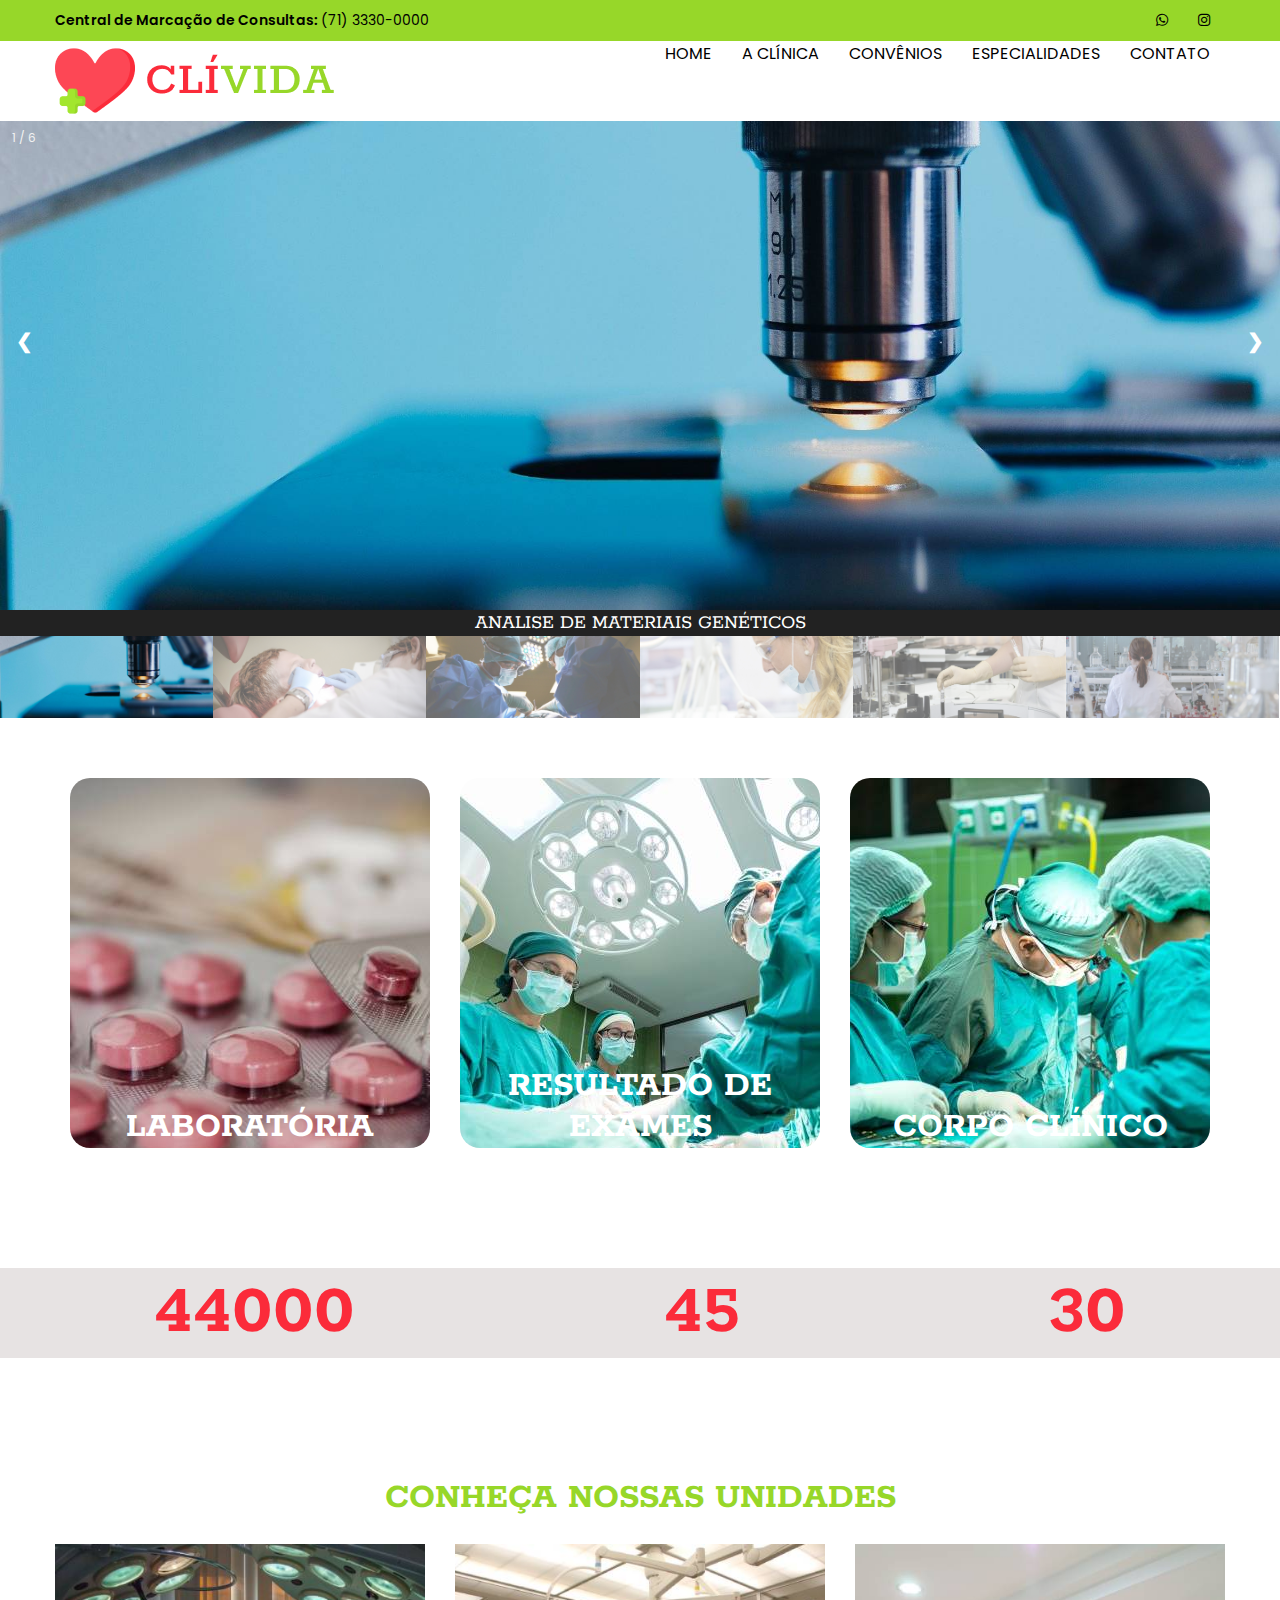
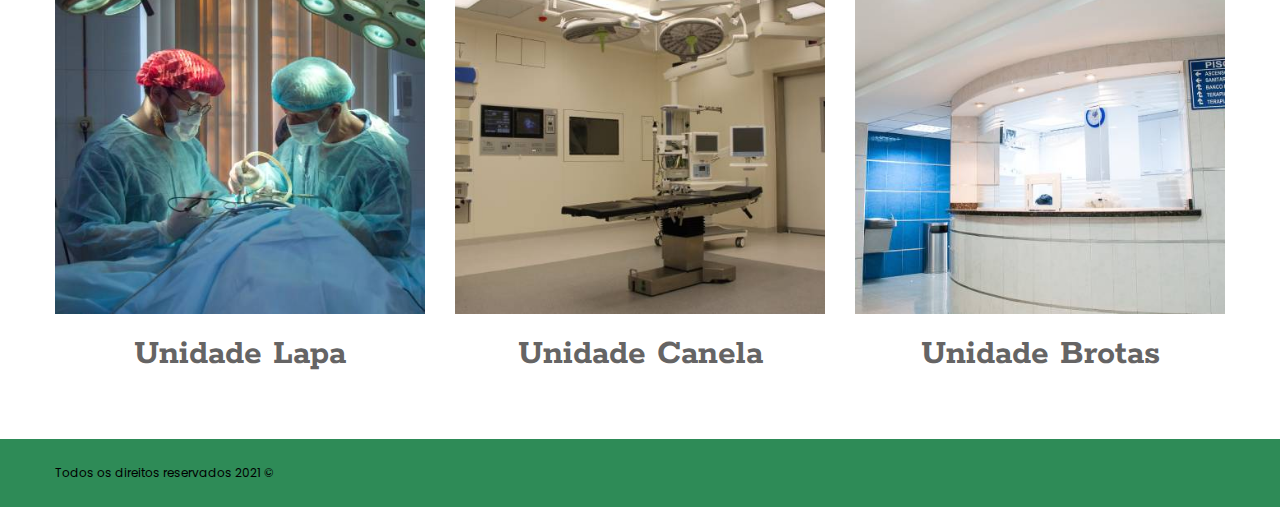
<file: projeto-clinica/index.html>
<!DOCTYPE html>
<html lang="pt-br">
<head>
    <meta charset="UTF-8">
    <meta http-equiv="X-UA-Compatible" content="IE=edge">
    <meta name="viewport" content="width=device-width, initial-scale=1.0">
    <title>Clinica</title>
    <!-- css-->
    <link rel="stylesheet" href="css/style.css">
    <link rel="stylesheet" href="css/slide.css">

    <!-- font google-->
    <link rel="preconnect" href="https://fonts.googleapis.com">
    <link rel="preconnect" href="https://fonts.gstatic.com" crossorigin>
    <link href="https://fonts.googleapis.com/css2?family=Poppins:ital,wght@0,200;0,400;0,600;0,700;1,100;1,200;1,300;1,400;1,600&family=Rokkitt:wght@200;300;400;600;700;800&display=swap" rel="stylesheet">

    <!-- icon awesome-->
    <link rel="stylesheet" href="https://cdnjs.cloudflare.com/ajax/libs/font-awesome/6.0.0-beta3/css/all.min.css">
</head>
<body>
    <div id="top">
    <div class="box container-flex">
        <div class="central">
            <span>Central de Marcação de Consultas: 
            </span> (71) 3330-0000
        </div>
    <div class= "social-media">
        <ul class="flex-center">
            <li>
                <a href="https://web.whatsapp.com/send?phone=5575998863487" target="_blank">
                    <i class="fab fa-whatsapp"></i>
                </a>
            </li>
            <li>
                <a href="https://www.instagram.com/" target="_blank">
                    <i class="fab fa-instagram"></i>
                </a>
            </li>
        </ul>
    </div>
</div>
</div>
<header>
    <div class="box container-flex">
        <a href="index.html">
            <img src="images/logo.png" alt="Logo da Clinica">
        </a>
        <nav class="header-navbar">
            <ul class="flex-center">
                <li>
                    <a href="index.html">Home</a>
                </li>
                <li>
                    <a href="clinica.html">A Clínica</a>
                </li>
                <li>
                    <a href="convenios.html">Convênios</a>
                </li>
                <li>
                    <a href="especialidades.html">Especialidades</a>
                </li>
                <li>
                    <a href="contato.html">Contato</a>
                </li>
            </ul>
        </nav>
    </div>
</header>

<!--aqui entra o slide-->
<div class="container">
  <div class="mySlides">
    <div class="numbertext">1 / 6</div>
    <img src="images/slide1.jpg" style="width:100%">
  </div>

  <div class="mySlides">
    <div class="numbertext">2 / 6</div>
    <img src="images/slide2.jpg" style="width:100%">
  </div>

  <div class="mySlides">
    <div class="numbertext">3 / 6</div>
    <img src="images/slide3.jpg" style="width:100%">
  </div>
    
  <div class="mySlides">
    <div class="numbertext">4 / 6</div>
    <img src="images/slide4.jpg" style="width:100%">
  </div>

  <div class="mySlides">
    <div class="numbertext">5 / 6</div>
    <img src="images/slide5.jpg" style="width:100%">
  </div>
    
  <div class="mySlides">
    <div class="numbertext">6 / 6</div>
    <img src="images/slide6.jpg" style="width:100%">
  </div>
    
  <a class="prev" onclick="plusSlides(-1)">❮</a>
  <a class="next" onclick="plusSlides(1)">❯</a>

  <div class="caption-container">
    <p id="caption"></p>
  </div>

  <div class="row">
    <div class="column">
      <img class="demo cursor" src="images/slide1.jpg" style="width:100%" onclick="currentSlide(1)" alt="Analise de materiais genéticos ">
    </div>
    <div class="column">
      <img class="demo cursor" src="images/slide2.jpg" style="width:100%" onclick="currentSlide(2)" alt="Odontologia infantil">
    </div>
    <div class="column">
      <img class="demo cursor" src="images/slide3.jpg" style="width:100%" onclick="currentSlide(3)" alt="Cirurgia Geral">
    </div>
    <div class="column">
      <img class="demo cursor" src="images/slide4.jpg" style="width:100%" onclick="currentSlide(4)" alt="Ortopedia">
    </div>
    <div class="column">
      <img class="demo cursor" src="images/slide5.jpg" style="width:100%" onclick="currentSlide(4)" alt="Exames de Sangue">
    </div> 
    <div class="column">
      <img class="demo cursor" src="images/slide6.jpg" style="width:100%" onclick="currentSlide(4)" alt="Endocrinologia">
    </div>  
  </div>
</div>
<!--aqui termina o slide-->

<!--section acesso rapido serviços-->
<section>
<div class="flex-center box">
  <div class="card" id="card-1"> 
    <a href="#"><h3>Laboratória</h3></a>
  </div>
  <div class="card" id="card-2"> 
    <a href="#"><h3>Resultado de <br>Exames</h3></a>
  </div>
  <div class="card" id="card-3"> 
    <a href="#"><h3>Corpo Clínico</h3></a>
  </div>
</div>
</section>

<!--section do contador-->
<section id="count">
  <div class="content">
    <div class="value" akhi="50000">0</div>
    <div class="value" akhi="45">0</div>
    <div class="value" akhi="30">0</div>
  </div>
</section>

<!--section conheça nossas unidades-->
<section>
    <h1><h1>Conheça nossas Unidades</h1></h1>
    <div class="flex-center box">
      <div class="unidades">
        <figure>
          <img src="images/unidade1.png" alt="Unidade lapa">
          <figcaption>Unidade Lapa</figcaption>
        </figure>
      </div>
      <div class="unidades">
        <figure>
          <img src="images/unidade2.png" alt="Unidade lapa">
          <figcaption>Unidade Canela</figcaption>
        </figure>
      </div>
      <div class="unidades">
        <figure>
          <img src="images/unidade3.png" alt="Unidade lapa">
          <figcaption>Unidade Brotas</figcaption>
        </figure>
      </div>
    </div>
</section>
    
    <footer>
        <div class="box">
            Todos os direitos reservados 2021 &copy;
        </div>
    </footer>

    <!--aqui comeca o script-->
    <script>
        var slideIndex = 1;
        showSlides(slideIndex);
        
        function plusSlides(n) {
          showSlides(slideIndex += n);
        }
        
        function currentSlide(n) {
          showSlides(slideIndex = n);
        }
        
        function showSlides(n) {
          var i;
          var slides = document.getElementsByClassName("mySlides");
          var dots = document.getElementsByClassName("demo");
          var captionText = document.getElementById("caption");
          if (n > slides.length) {slideIndex = 1}
          if (n < 1) {slideIndex = slides.length}
          for (i = 0; i < slides.length; i++) {
              slides[i].style.display = "none";
          }
          for (i = 0; i < dots.length; i++) {
              dots[i].className = dots[i].className.replace(" active", "");
          }
          slides[slideIndex-1].style.display = "block";
          dots[slideIndex-1].className += " active";
          captionText.innerHTML = dots[slideIndex-1].alt;
        }

        const counters = document.querySelectorAll('.value');
const speed = 200;

counters.forEach( counter => {
   const animate = () => {
      const value = +counter.getAttribute('akhi');
      const data = +counter.innerText;
     
      const time = value / speed;
     if(data < value) {
          counter.innerText = Math.ceil(data + time);
          setTimeout(animate, 1);
        }else{
          counter.innerText = value;
        }
     
   }
   
   animate();
});
        
        </script>
        <!--aqui termina o script-->

</body>
</html>
</file>
<file: projeto-clinica/css/style.css>
*{
    font-family: 'Poppins', sans-serif;
    margin: 0;
    padding: 0;
}
h1, h2, h3, h4, h5, h6{
    font-family: 'Rokkitt', serif;
}
h1{
    color: #97D729;
    font-size: 36px;
    text-transform: uppercase;
    text-align: center;
}


h3{
    font-size: 36px;
    text-align: center;
    color:white;
    text-transform: uppercase;
}
section{
    padding: 60px 0;
}
footer{
    background-color: #2E8B57;
    margin-top: 40px;
    padding: 25px 0;
    font-size: 12px;
}
a:link{
    color: black;
    text-decoration: none;
    text-transform: uppercase;
}

figure img{
    width: 370px;
}
figcaption{
    margin-top: 20px;
    font-family: 'Rokkitt', serif;
    text-align: center;
    color: #656464;
    font-weight: bold;
    font-size: 36px;
}
/*clases e ids*/
#top{
  width: 100%;
  background-color:#97D729;
  padding: 10px 0;
  font-size: 14px;  
}

.central span{font-weight: 600;}
.box{
    width: 1170px;
    margin: 0 auto;
}
.container-flex{
    display: flex;
    justify-content: space-between;
}
.social-media ul li a:hover{
    color: #FB2B3A
}
.flex-center{
    display: flex;
    align-items: center;
    justify-content: center;
}

.flex-center li{
    list-style: none;
    margin: 0 15px;
}
.flex-center a{
    color: black;
}
.card{
    width: 370px;
    height: 370px;
    border-radius: 20px;
    margin: 0 15px;
    display: flex;
    align-items: flex-end;
    justify-content: center;
}

.card:hover {
    background-size: 120%;
    background-color: lightsteelblue;
    background-blend-mode: multiply;
}
.header-navbar ul li a:hover{
	color: red;
}
#card-1{
    background-image: url("../images/img1.jpg");
}
#card-2{
    background-image: url("../images/img2.jpg");
}
#card-3{
    background-image: url("../images/img3.jpg");
}
/*aqui comeca unidades*/
.unidades{
    width: 370px;
    height: 370px;
    margin: 25px 15px;
}
/*Contador*/
.content {
    display: flex;
    justify-content: space-around;
    align-items: center;
      background: #E7E3E3;
    height: 10vh;
  }
  
  .value {
    font-size: 72px;
    font-family: 'Rokkitt', serif;
    display: block;
    font-weight: bold;
    color: #FB2B3A;
  }
  /*Aqui termina o contador Contador*/
  #caption{
    text-transform: uppercase;
    font-family: 'Rokkitt', serif;
    font-size: 20px;
    }
    /* css responsivo */

@media screen and (max-width: 990px) {
    body {
        background-color: ghostwhite;
    }
    .container {
        max-width: 100%;
    }
    .header-navbar {
        flex-wrap: wrap;
        width: 80%;
    }
    .container-flex {
        width: 80%;
        flex-direction: column;
    }
    .flex-center {
        flex-wrap: wrap;
        width: 80%;
        flex-direction: column;
        text-align: left;
    }
    .social-media {
        flex-wrap: wrap;
        width: 80%;
        flex-direction: column;
        text-align: left;
    }
}

@media screen and (max-width: 600px) {
    body {
        background-color: gainsboro;
    }
    .header {
        flex-direction: column;
        text-align: center;
    }
    .container {
        flex-direction: column;
    }
    .mySlides {
        width: 80%;
    }
    .header {
        flex-direction: column;
        text-align: right;
    }
    .container-flex {
        width: 80%;
        flex-direction: column;
    }
     :target {
        scroll-margin-top: 100px;
    }
    
}
</file>
<file: projeto-clinica/css/slide.css>
* {
    box-sizing: border-box;
  }
  
  img {
    vertical-align: middle;
  }
  
  /* Position the image container (needed to position the left and right arrows) */
  .container {
    position: relative;
  }
  
  /* Hide the images by default */
  .mySlides {
    display: none;
  }
  
  /* Add a pointer when hovering over the thumbnail images */
  .cursor {
    cursor: pointer;
  }
  
  /* Next & previous buttons */
  .prev,
  .next {
    cursor: pointer;
    position: absolute;
    top: 40%;
    width: auto;
    padding: 16px;
    margin-top: -50px;
    color: white;
    font-weight: bold;
    font-size: 20px;
    border-radius: 0 3px 3px 0;
    user-select: none;
    -webkit-user-select: none;
  }
  
  /* Position the "next button" to the right */
  .next {
    right: 0;
    border-radius: 3px 0 0 3px;
  }
  
  /* On hover, add a black background color with a little bit see-through */
  .prev:hover,
  .next:hover {
    background-color: rgba(0, 0, 0, 0.8);
  }
  
  /* Number text (1/3 etc) */
  .numbertext {
    color: #f2f2f2;
    font-size: 12px;
    padding: 8px 12px;
    position: absolute;
    top: 0;
  }
  
  /* Container for image text */
  .caption-container {
    text-align: center;
    background-color: #222;
    padding: 2px 16px;
    color: white;
  }
  
  .row:after {
    content: "";
    display: table;
    clear: both;
  }
  
  /* Six columns side by side */
  .column {
    float: left;
    width: 16.66%;
  }
  
  /* Add a transparency effect for thumnbail images */
  .demo {
    opacity: 0.6;
  }
  
  .active,
  .demo:hover {
    opacity: 1;
  }
</file>
